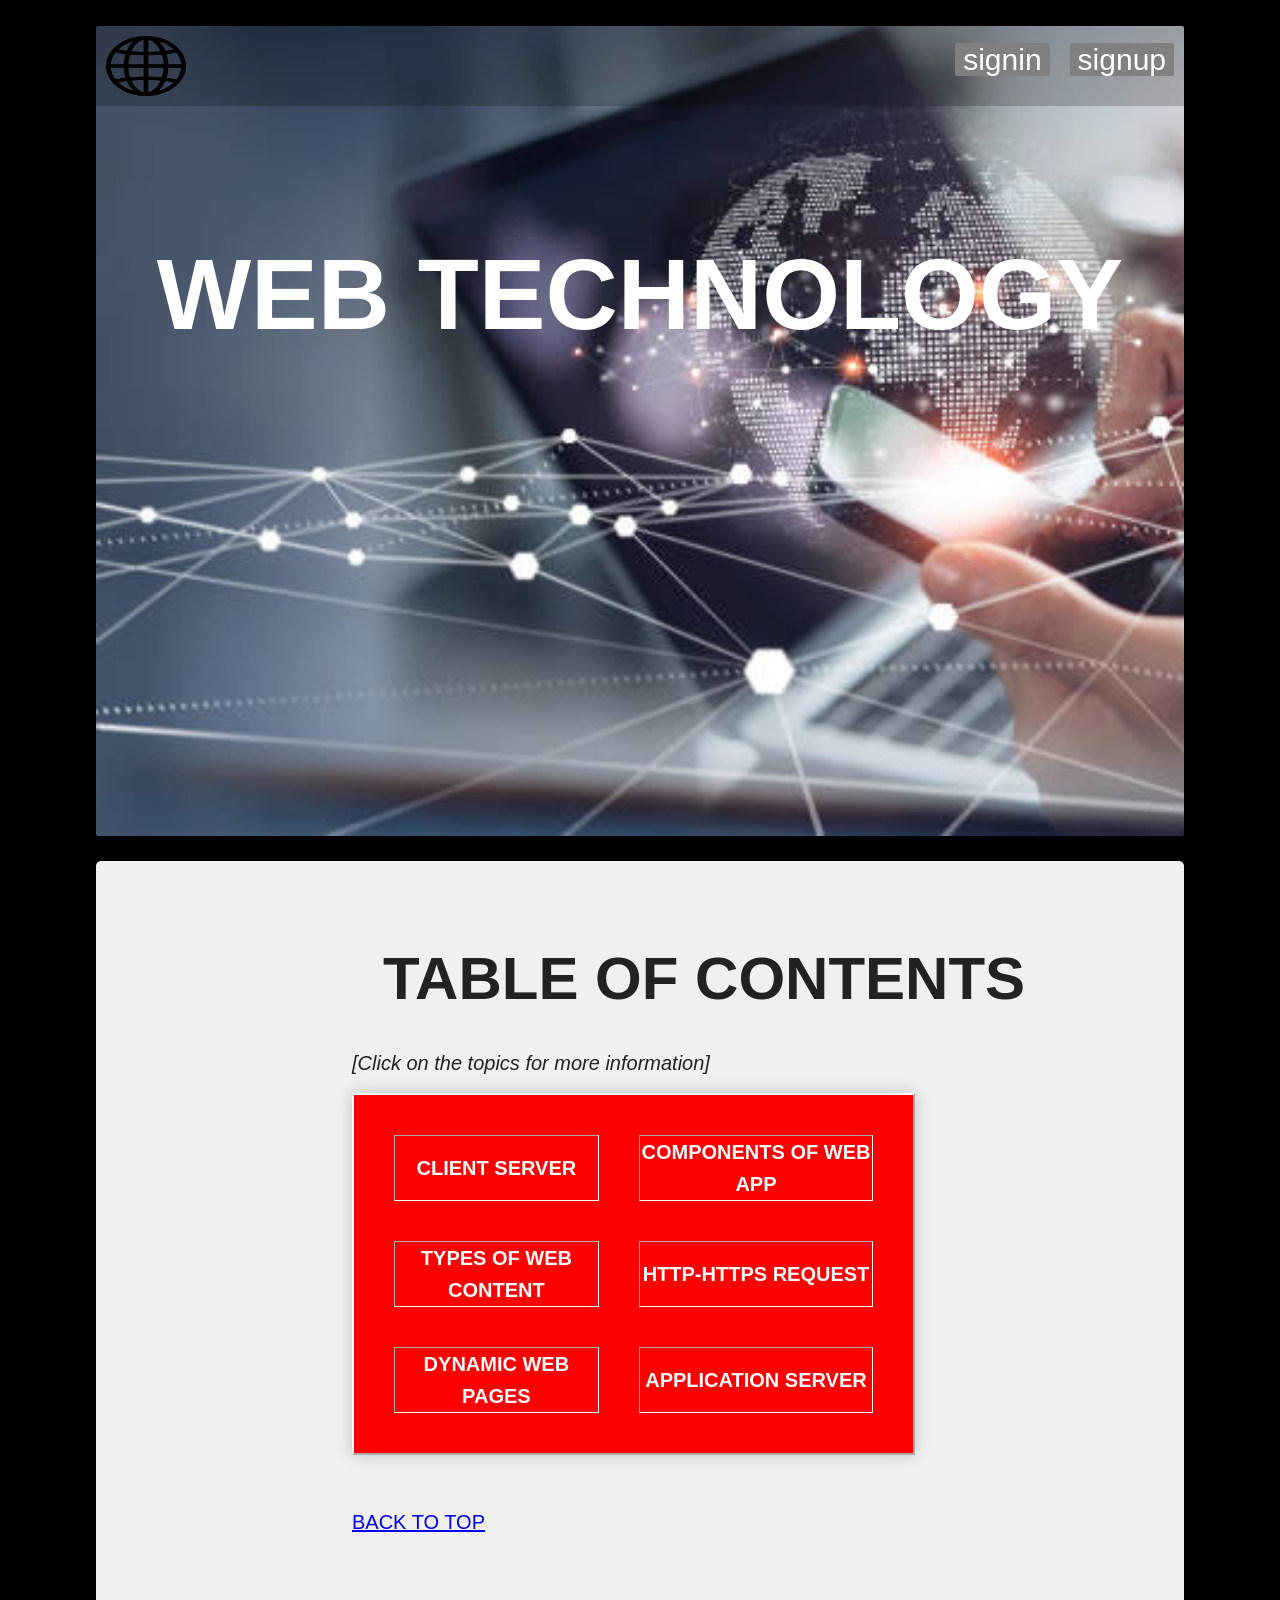
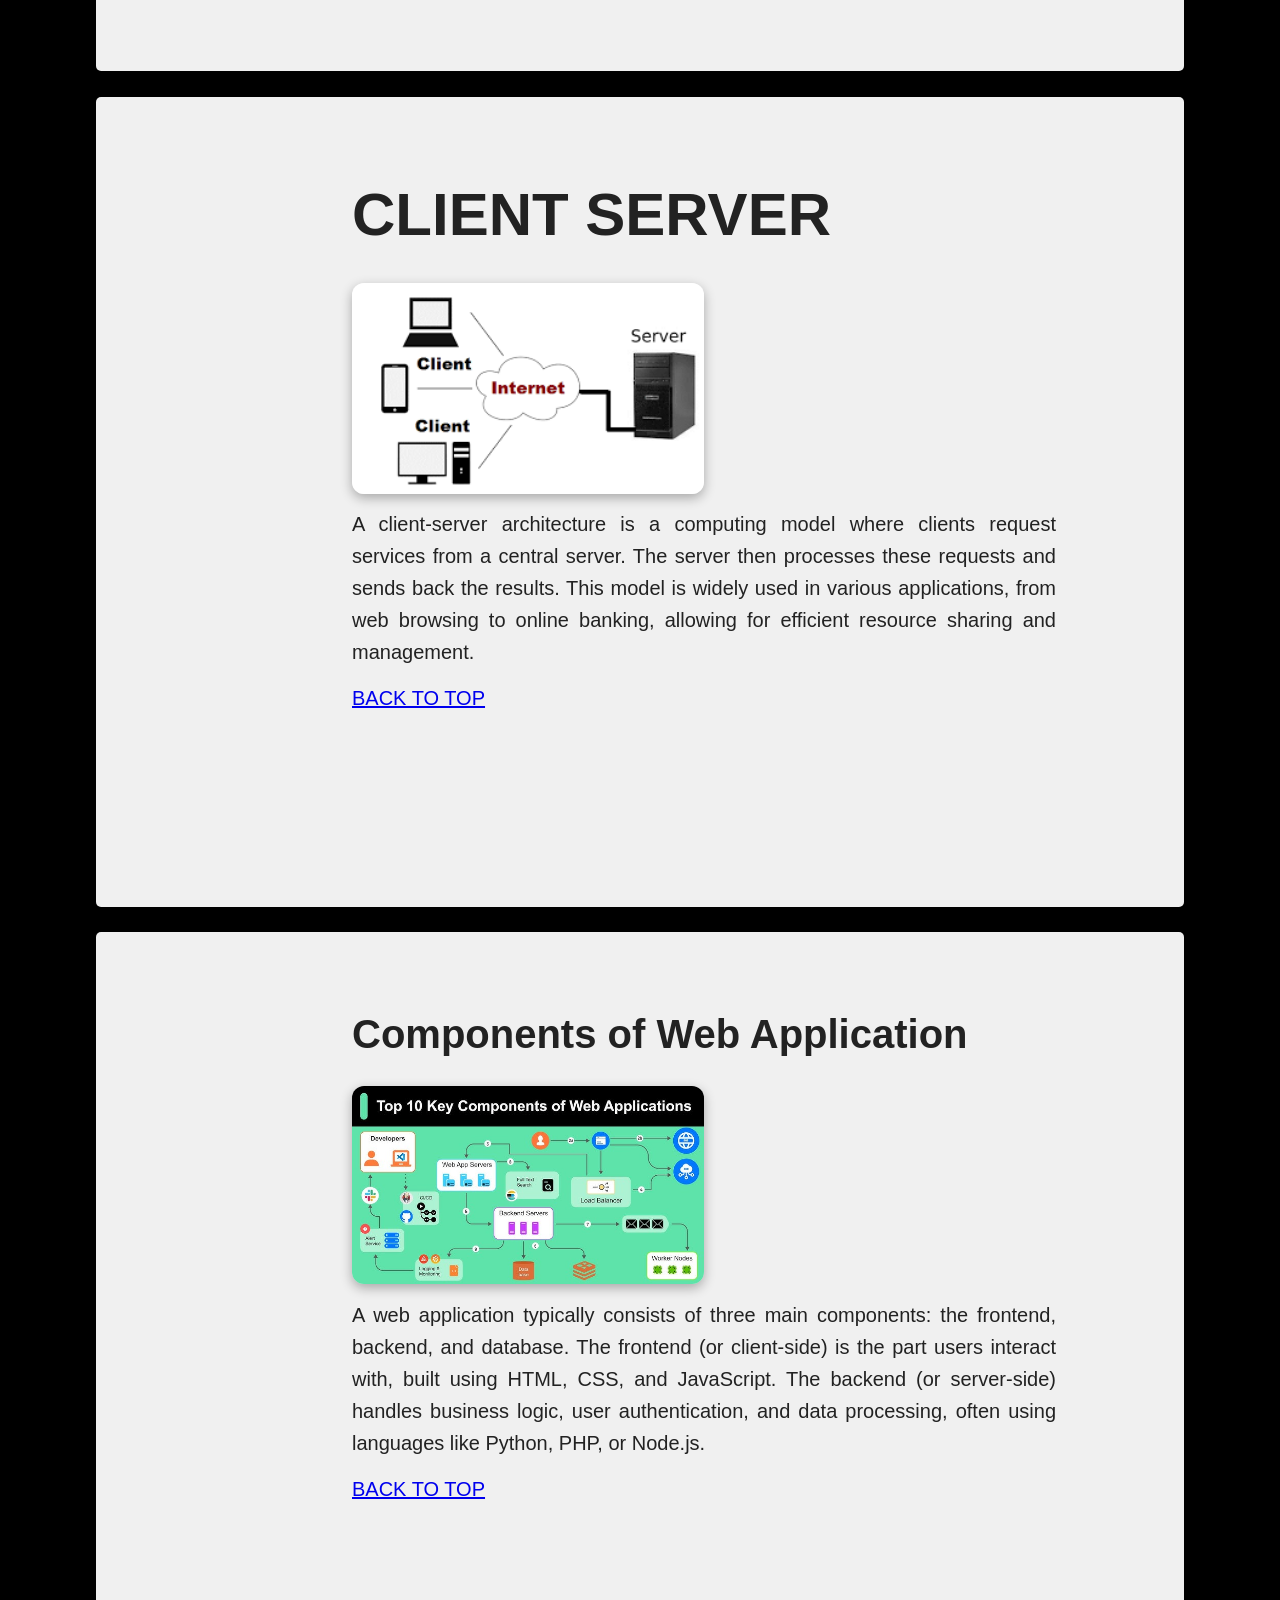
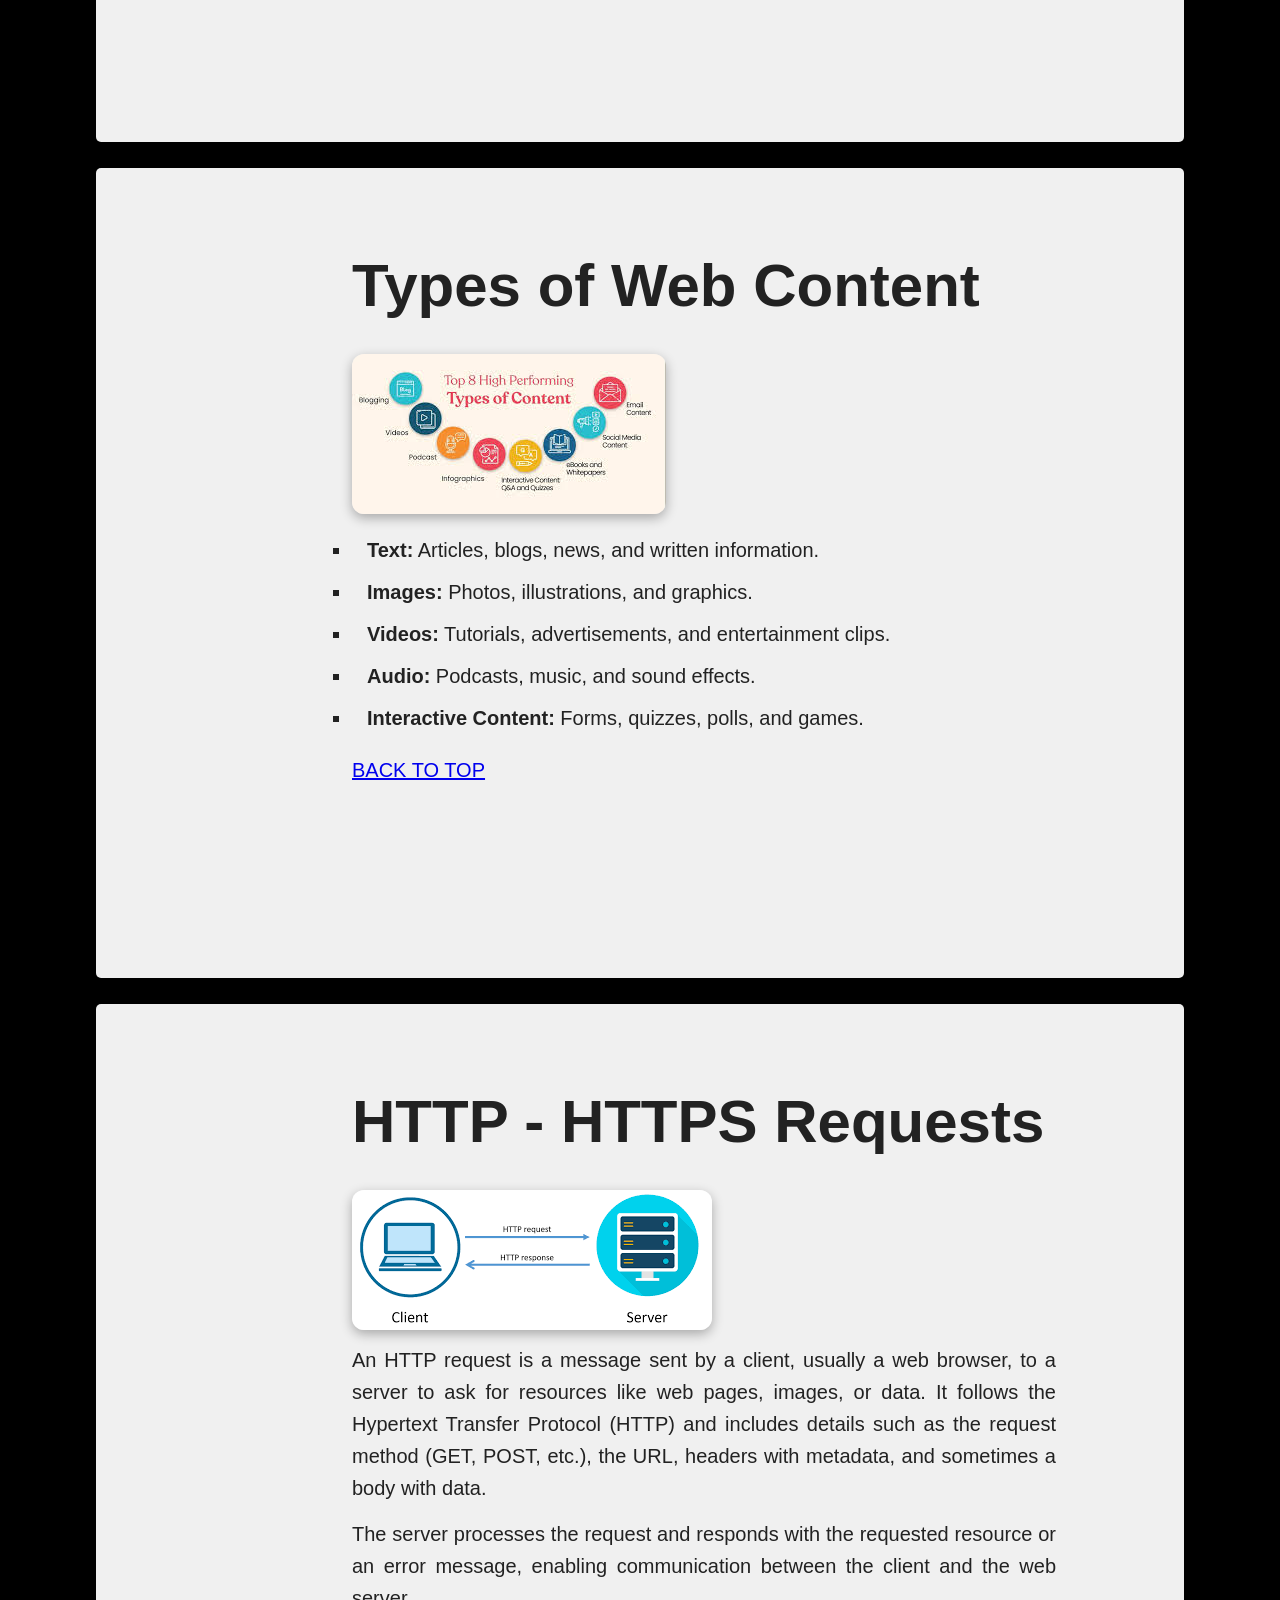
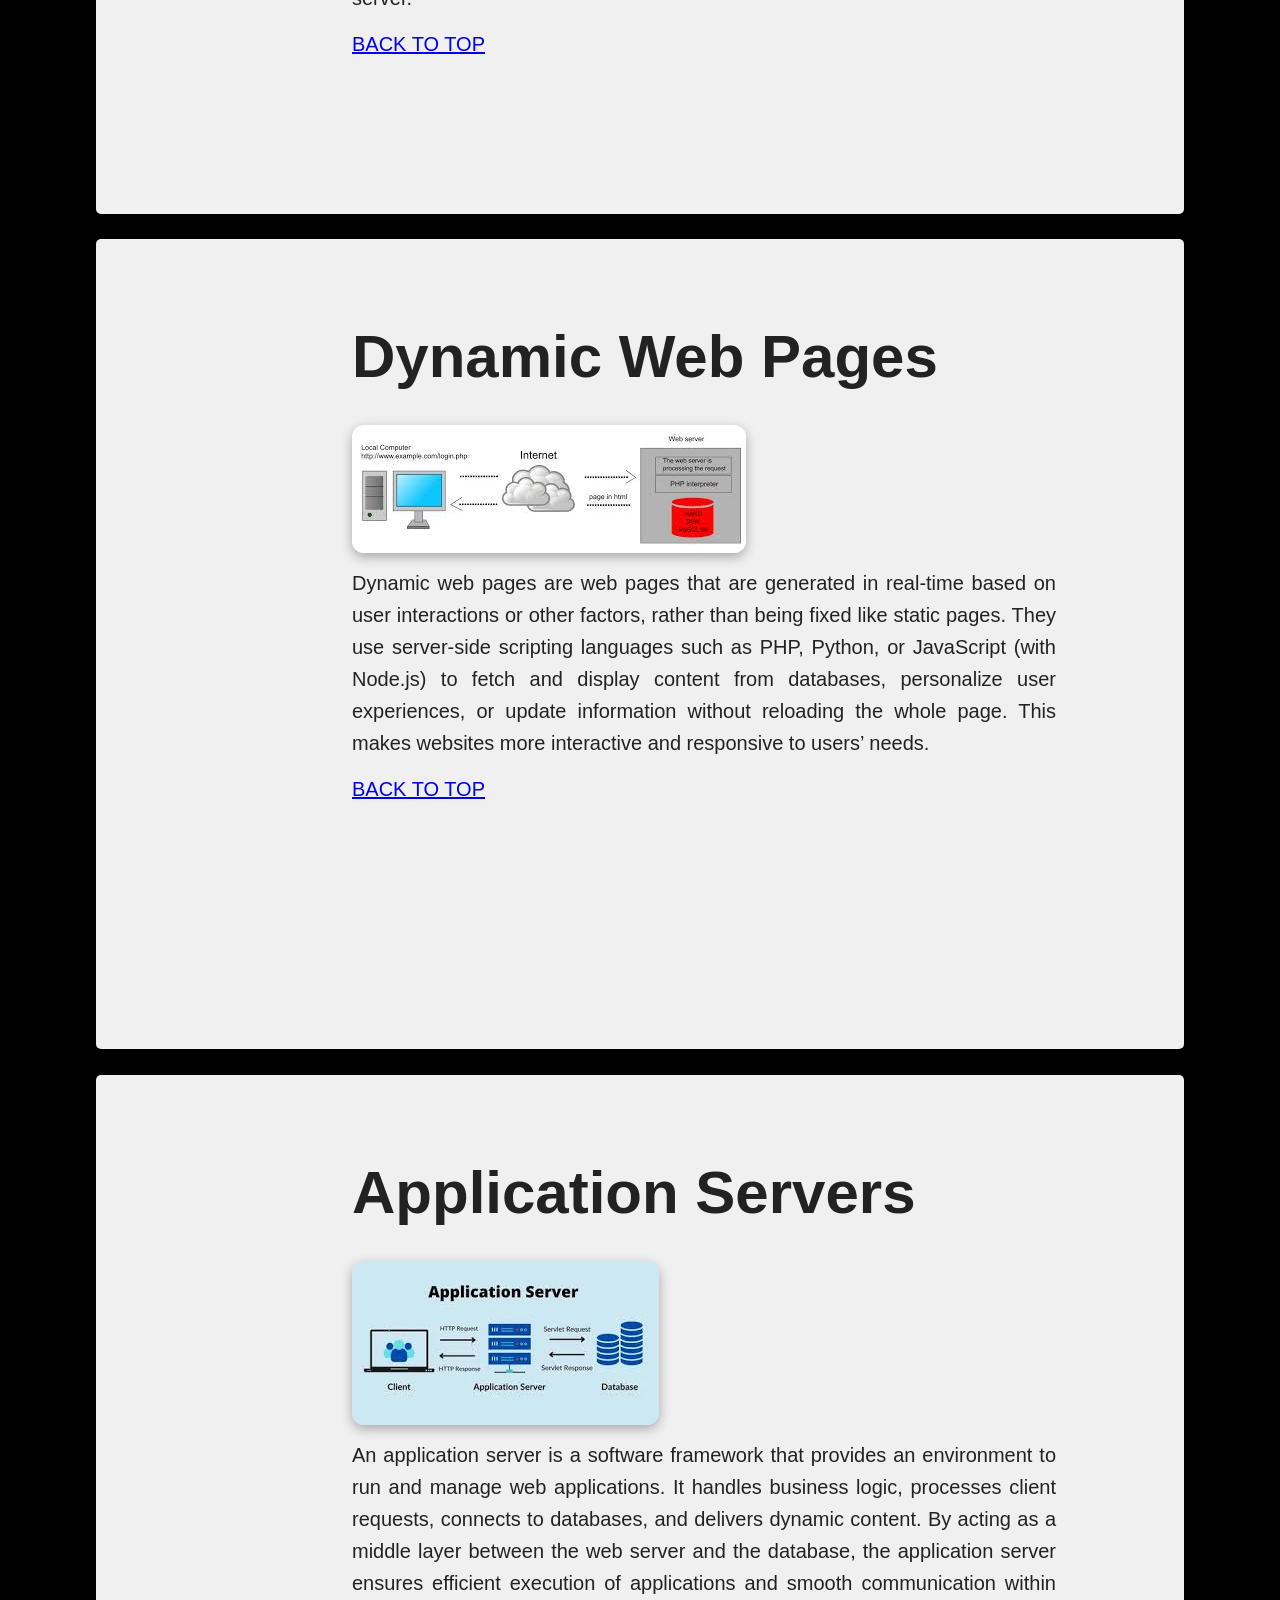
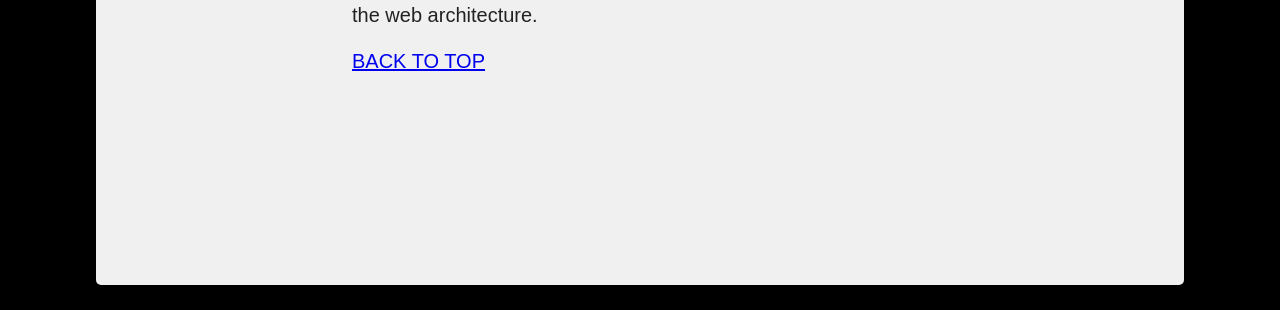
<file: S1/Web-programming/Exercise3/index.html>
<!DOCTYPE html>
<html lang="en">
<head>
    <meta charset="UTF-8">
    <meta name="viewport" content="width=device-width, initial-scale=1.0">
    <title>Webtechnology</title>
    <link rel="stylesheet" href="style.css">
</head>
<body>
    <div class="wrapper">
      <nav class="navbar" id="top">
        <img src="logo.png" width="80px" height="auto">
        <ul>
            <li><a href="#">signin</a></li>
            <li><a href="#">signup</a></li>
        </ul>
        </nav>
        <div class="center">
             <h1>WEB TECHNOLOGY</h1>
        </div>
    </div>
    <!-- Table of contents -->
  <section class="content">
    <h2 align="center">TABLE OF CONTENTS</h2>
    <p><i>[Click on the topics for more information]</i></p>
    <table border="2" cellspacing="40px" cellpadding="60px" width="80%" height="60vh" style="box-shadow: 0 0 15px rgba(0,0,0,0.2);
 background-color: red;color: white; font-size: 20px;border-color: white; ">
      <tr>
        <th><a href="#client">CLIENT SERVER</a></th>
        <th><a href="#components">COMPONENTS OF WEB APP</a></th>
      </tr>
      <tr>
        <th><a href="#types">TYPES OF WEB CONTENT</a></th>
        <th><a href="#http">HTTP-HTTPS REQUEST</a></th>
      </tr>
      <tr>
        <th><a href="#dynamic">DYNAMIC WEB PAGES</a></th>
        <th><a href="#appl">APPLICATION SERVER</a></th>
      </tr>
    </table>
    <br>
    <br>
    <a href="#top" style="font-size: 20px;">BACK TO TOP</a>
  </section>

  <!-- Client Server -->
  <section>
    <h2 id="client" >CLIENT SERVER</h2>
    <img src="client.png" alt="Client Server" width="50%" height="auto" align="center">
    <p>A client-server architecture is a computing model where clients request services from a central server. The server then processes these requests and sends back the results. This model is widely used in various applications, from web browsing to online banking, allowing for efficient resource sharing and management.</p>
      <a href="#top" style="font-size: 20px;">BACK TO TOP</a>
  </section>

  <!-- Components -->
  <section>
    <h2 id="components" style="font-size: 40px;" >Components of Web Application</h2>
    <img src="comp.jpg" alt="Web App Components" width="50%" height="auto">
    <p>A web application typically consists of three main components: the frontend, backend, and database. The frontend (or client-side) is the part users interact with, built using HTML, CSS, and JavaScript. The backend (or server-side) handles business logic, user authentication, and data processing, often using languages like Python, PHP, or Node.js.</p>
    <a href="#top" style="font-size: 20px;">BACK TO TOP</a>
 </section>

  <!-- Types of content -->
  <section>
    <h2 id="types">Types of Web Content</h2>
    <img src="cont.jpg" alt="Types of Content">
    <div class="lists"></div>
    <ul style="margin: 20px auto;">
      <li style="margin: 10px 0;padding-left: 15px;list-style: square;font-size: 20px;"><b>Text:</b> Articles, blogs, news, and written information.</li>
      <li style="margin: 10px 0;padding-left: 15px;list-style: square;font-size: 20px;"><b>Images:</b> Photos, illustrations, and graphics.</li>
      <li style="margin: 10px 0;padding-left: 15px;list-style: square;font-size: 20px;"><b>Videos:</b> Tutorials, advertisements, and entertainment clips.</li>
      <li style="margin: 10px 0;padding-left: 15px;list-style: square;font-size: 20px;"><b>Audio:</b> Podcasts, music, and sound effects.</li>
      <li style="margin: 10px 0;padding-left: 15px;list-style: square;font-size: 20px;"><b>Interactive Content:</b> Forms, quizzes, polls, and games.</li>
    </ul>
    </div>
          <a href="#top" style="font-size: 20px;">BACK TO TOP</a>
  </section>

  <!-- HTTP -->
  <section>
    <h2 id="http">HTTP - HTTPS Requests</h2>
    <img src="htt.png" alt="HTTP HTTPS">
    <p>An HTTP request is a message sent by a client, usually a web browser, to a server to ask for resources like web pages, images, or data. It follows the Hypertext Transfer Protocol (HTTP) and includes details such as the request method (GET, POST, etc.), the URL, headers with metadata, and sometimes a body with data.</p>
    <p>The server processes the request and responds with the requested resource or an error message, enabling communication between the client and the web server.</p>
      <a href="#top" style="font-size: 20px;">BACK TO TOP</a>
  </section>

  <!-- Dynamic -->
  <section>
    <h2 id="dynamic">Dynamic Web Pages</h2>
    <img src="dyn.jpg" alt="Dynamic Pages">
    <p>Dynamic web pages are web pages that are generated in real-time based on user interactions or other factors, rather than being fixed like static pages. They use server-side scripting languages such as PHP, Python, or JavaScript (with Node.js) to fetch and display content from databases, personalize user experiences, or update information without reloading the whole page. This makes websites more interactive and responsive to users’ needs.</p>
      <a href="#top" style="font-size: 20px;">BACK TO TOP</a>
  </section>

  <!-- Application server -->
  <section>
    <h2 id="appl">Application Servers</h2>
    <img src="app.jpg" alt="Application Server">
    <p>An application server is a software framework that provides an environment to run and manage web applications. It handles business logic, processes client requests, connects to databases, and delivers dynamic content. By acting as a middle layer between the web server and the database, the application server ensures efficient execution of applications and smooth communication within the web architecture.</p>
      <a href="#top" style="font-size: 20px;">BACK TO TOP</a>
  </section>

</body>

</html>
</file>
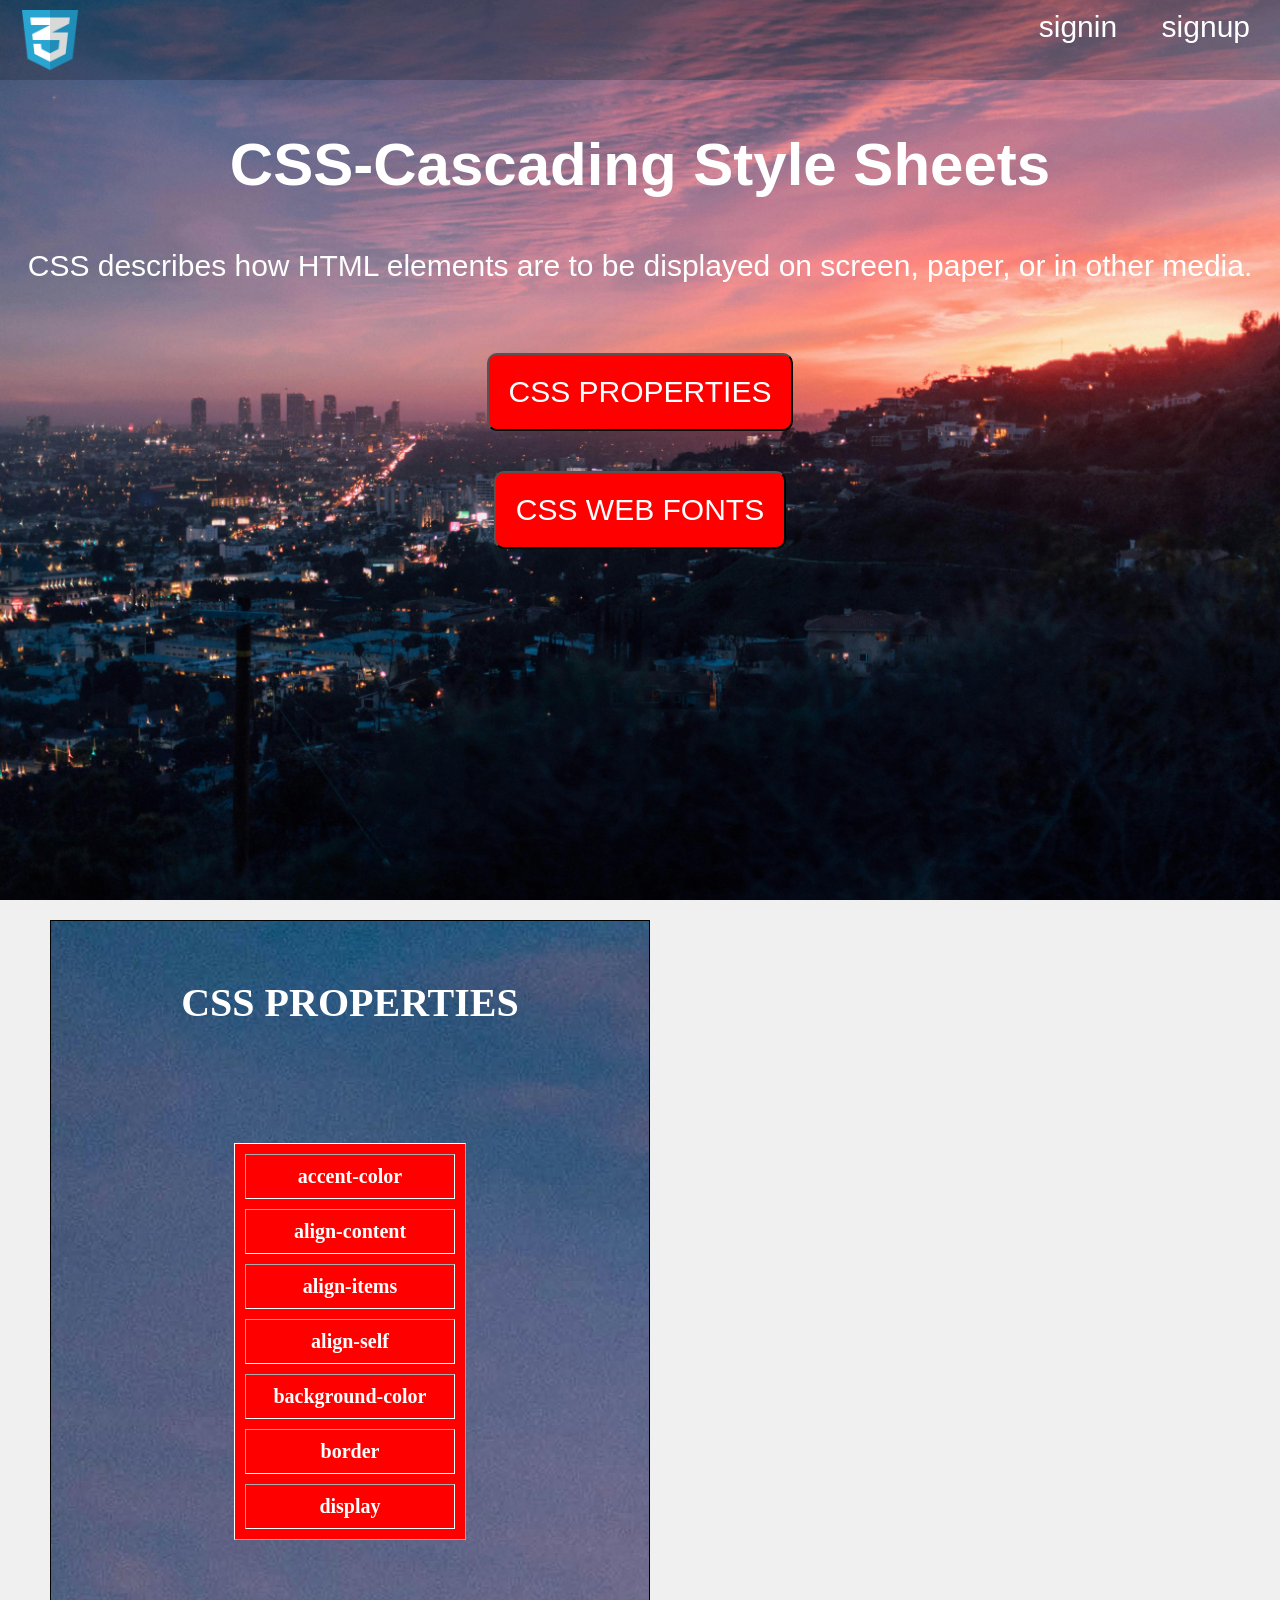
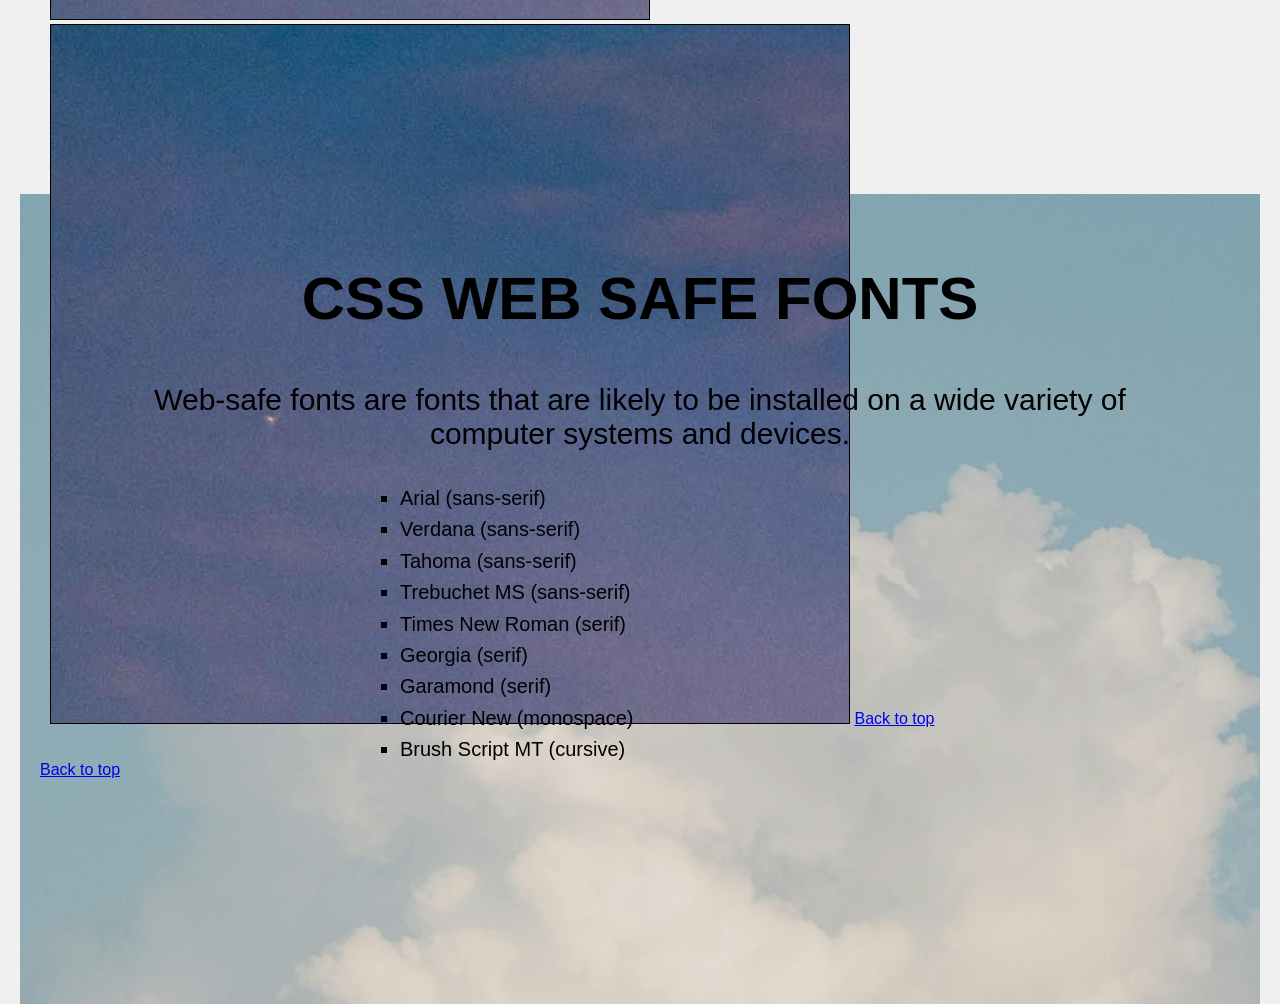
<file: S1/Web-programming/Exercise6/index.html>
<!DOCTYPE html>
<html lang="en">
<head>
    <meta charset="UTF-8">
    <meta name="viewport" content="width=device-width, initial-scale=1.0">
    <title>CSS-Cascading Style Sheets</title>
    <link rel="stylesheet" href="style.css">
    <style>
        #f1{
            background:url(background.jpg);
        }
        #f2{
            background:url(background.jpg);
        }

    </style>
</head>
<body>
    <div class="wrapper">
        <nav class="navbar" id="top">
            <img src="logo.png" width="80px" height="auto">
            <ul>
                <li><a href="#">signin</a></li>
                <li><a href="#">signup</a></li>
            </ul>
        </nav>
        <div class="center">
            <h1 style="color: white;font-size: 60px;text-align: center;margin-top: 50px;">CSS-Cascading Style Sheets</h1>
            <p style="color: white;font-size: 30px;text-align: center;margin-top: 50px;">CSS describes how HTML elements are to be displayed on screen, paper, or in other media.</p>
        </div>
        <div class="buttons">
            <button><a href="#frame">CSS PROPERTIES</a></button>
            <button><a href="#font">CSS WEB FONTS</a></button>
           
        </div>
    </div>
   <div class="framer" id="frame">
    <iframe id="f1" name="frame1"src="links.html" width="600px" height="700px" style="border: 1px solid black;"></iframe>
     <iframe id="f2"name="frame2" width="800px" height="700px" style="border: 1px solid black;;"></iframe>   
    <a href="#top">Back to top</a>
    </div> 
    <div class="fonts" id="font">
         <h2  style="color: black;font-size: 60px;text-align: center;margin-top: 50px;">CSS WEB SAFE FONTS</h2>
    <p style="color: black;font-size: 30px;text-align: center;margin-top: 50px;">Web-safe fonts are fonts that are likely to be installed on a wide variety of <br>computer systems and devices.<br>

</p>    
    <ul type="circle">
    <li>Arial (sans-serif)</li>
    <li>Verdana (sans-serif)</li>
    <li>Tahoma (sans-serif)</li>
    <li>Trebuchet MS (sans-serif)</li>
    <li>Times New Roman (serif)</li>
    <li>Georgia (serif)</li>
    <li>Garamond (serif)</li>
    <li>Courier New (monospace)</li>
    <li>Brush Script MT (cursive)</li>
</ul>
<a href="#top">Back to top</a>
 
</body>
</html>
</file>
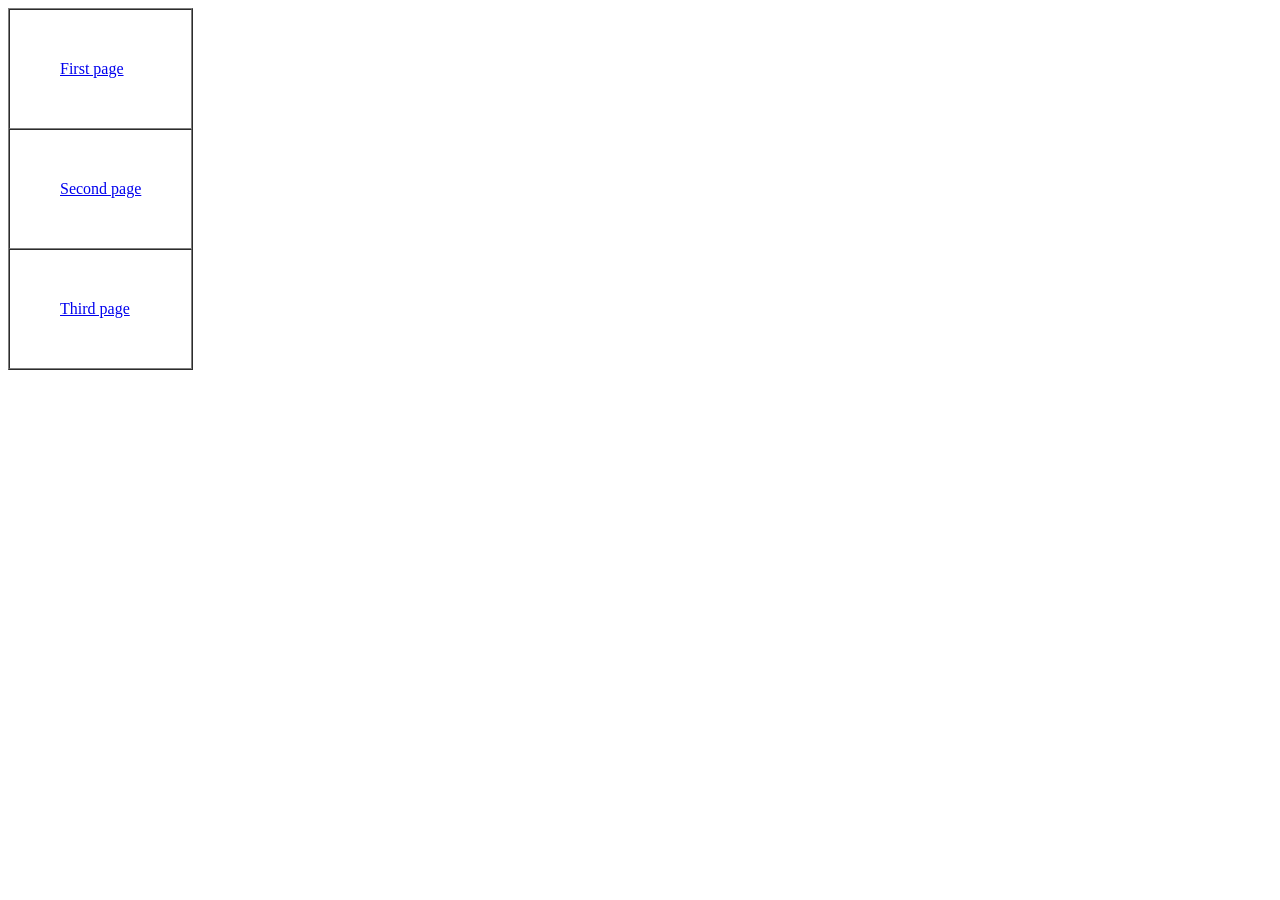
<file: form-table-frame/biodata.html>
<!DOCTYPE html>
<html lang="en">
<head>
    <meta charset="UTF-8">
    <meta name="viewport" content="width=device-width, initial-scale=1.0">
    <title>Document</title>
</head>
<body><table border="1" cellpadding="50" cellspacing="0">
    
<tr>
    <td>
    <a href="assignment\first.html" target="frame2">First page</a></td></tr>
<tr><td> <a href="assignment\sec.html" target="frame2">Second page</a></td></tr>
   <tr><td> <a href="assignment\third.html" target="frame2">Third page</a></td></tr>
 

    </table>
</body>
</html>
</file>
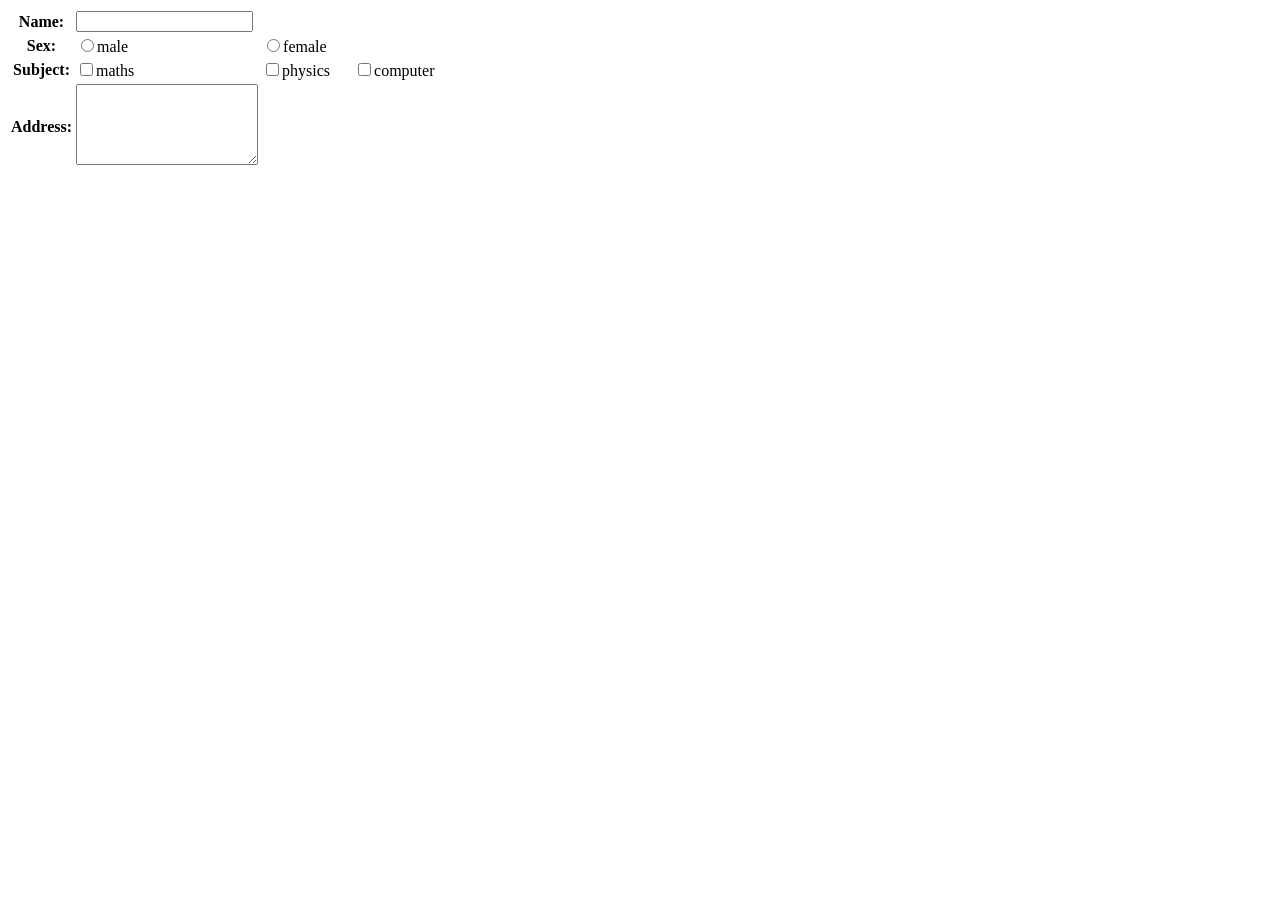
<file: form-table-frame/form.html>
<!DOCTYPE html>
<html lang="en">
<head>
    <meta charset="UTF-8">
    <meta name="viewport" content="width=device-width, initial-scale=1.0">
    <title>Document</title>
</head>
<body>
    <form>
        <table>
          <tr>
            <th>Name:</th>
           <td><input type="text"></td> 
        </tr>
        <tr>
             <th>Sex:</th>
            <td><input type="radio" name="abc">male</td>
            <td><input type="radio" name="abc">female</td>
        </tr>
        <tr>
            <th>Subject:</th>
            <td><input type="checkbox">maths</td>
            <td><input type="checkbox">physics</td>
            <td>&nbsp;&nbsp;&nbsp;&nbsp;&nbsp;<input type="checkbox">computer</td>
        </tr>
        <tr>
            <th>Address:</th>
            <td><textarea rows="5" cols="20"></textarea></td>
        </tr>
        </table>
    </form>
</body>
</html>
</file>
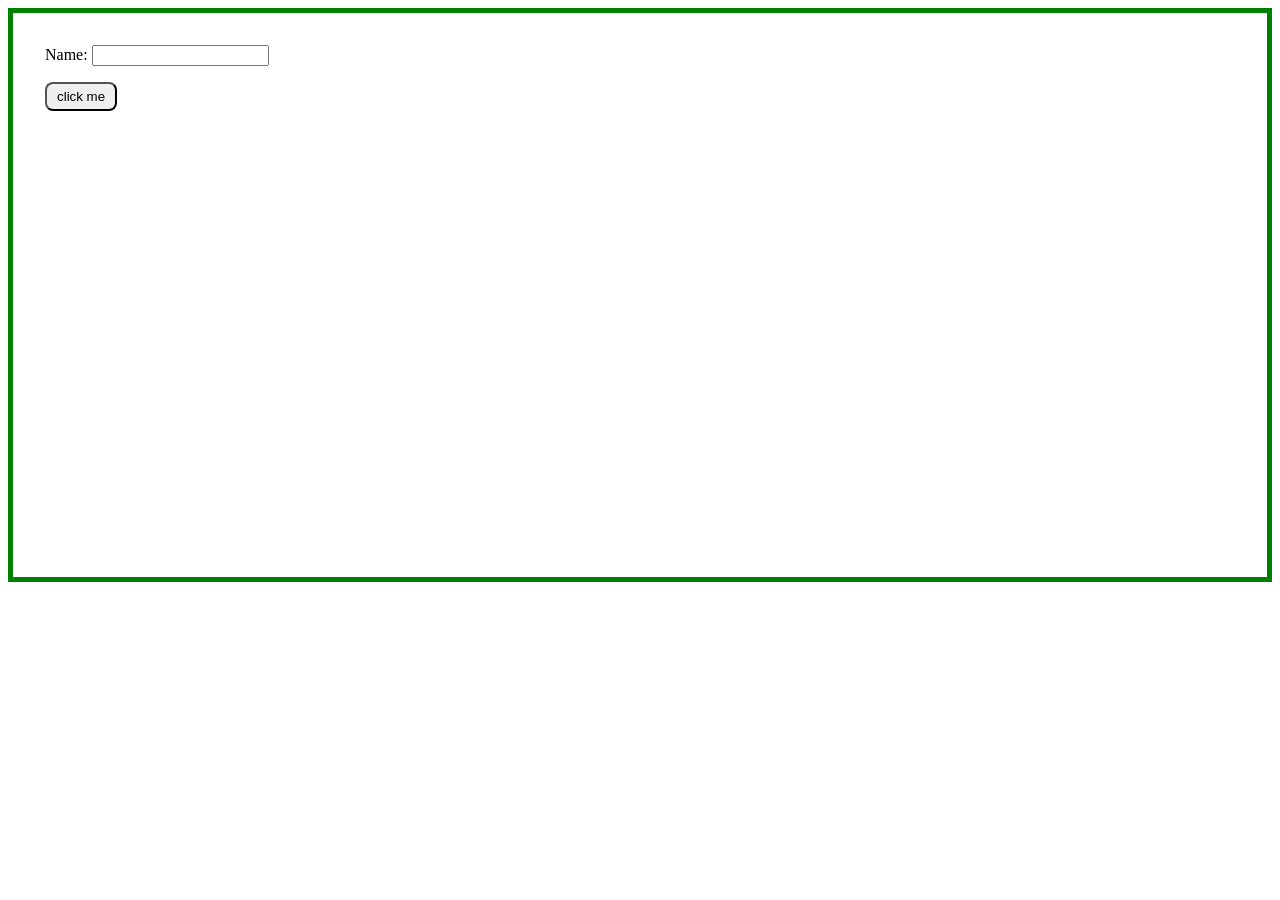
<file: form-table-frame/formhandling.html>
<!DOCTYPE html>
<html lang="en">
<head>
    <meta charset="UTF-8">
    <meta name="viewport" content="width=device-width, initial-scale=1.0">
    <title>Document</title>
    <style>
        .form {
            border: 5px solid green;
            height: 500px;
            padding: 2rem;
        }
        .btn {
            padding: 5px 10px;
            color: #000;
            border-radius: 0.5rem;
        }
        input[type="textbox"]{
            border-radius: 23px;
        }
        #para {
            color: red;
        }

        </style>
</head>
<body>
    <form name="myForm" >
        <div class="form"> Name:
             <input type="text" id="abc" required>
             <p id="para"></p>
            <button class="btn" onclick="myfunction()">click me</button> 
             <!-- <input type="submit" value="click here" onsubmit="myfunction()"> -->
        </div>
    </form>
    <script>
        function myfunction()
        {
            let x=document.forms["myForm"]["abc"].value;
            if(x==="")
            {
                let x = "Name cannot be empty"
                //alert(x);
                document.getElementById("para").innerHTML = x;
            }
            if(!isNaN(x))
            {
                alert("invalid");
            }
        }
    </script>
</body>
</html>
</file>
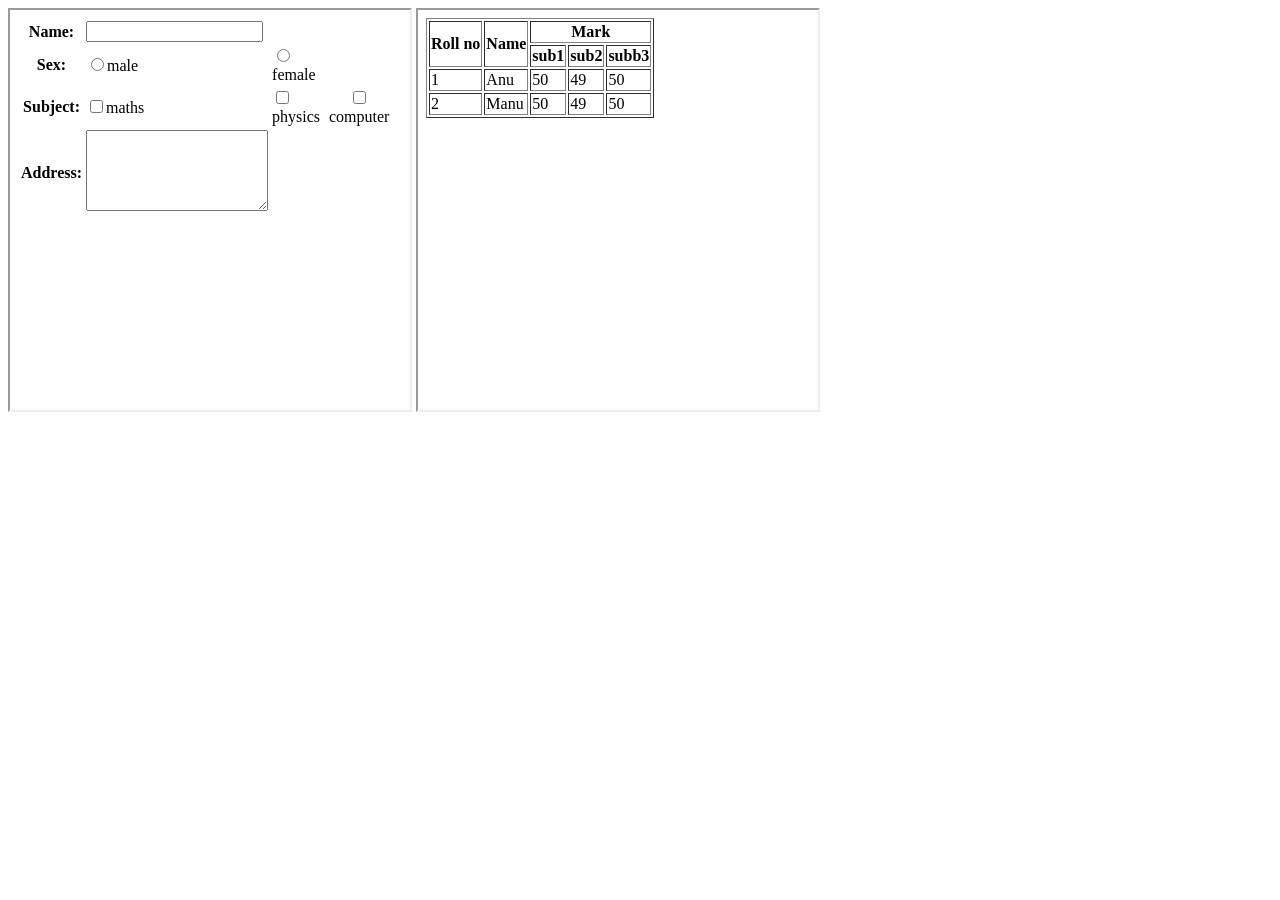
<file: form-table-frame/Frameset.html>
<!DOCTYPE html>
<html lang="en">
<head>
    <meta charset="UTF-8">
    <meta name="viewport" content="width=device-width, initial-scale=1.0">
    <title>Frameset</title>
</head>
<iframe src='form.html' width="400px" height="400px">
</iframe>
<iframe src="table2.html" width="400px" height="400px"></iframe>

</html>
</file>
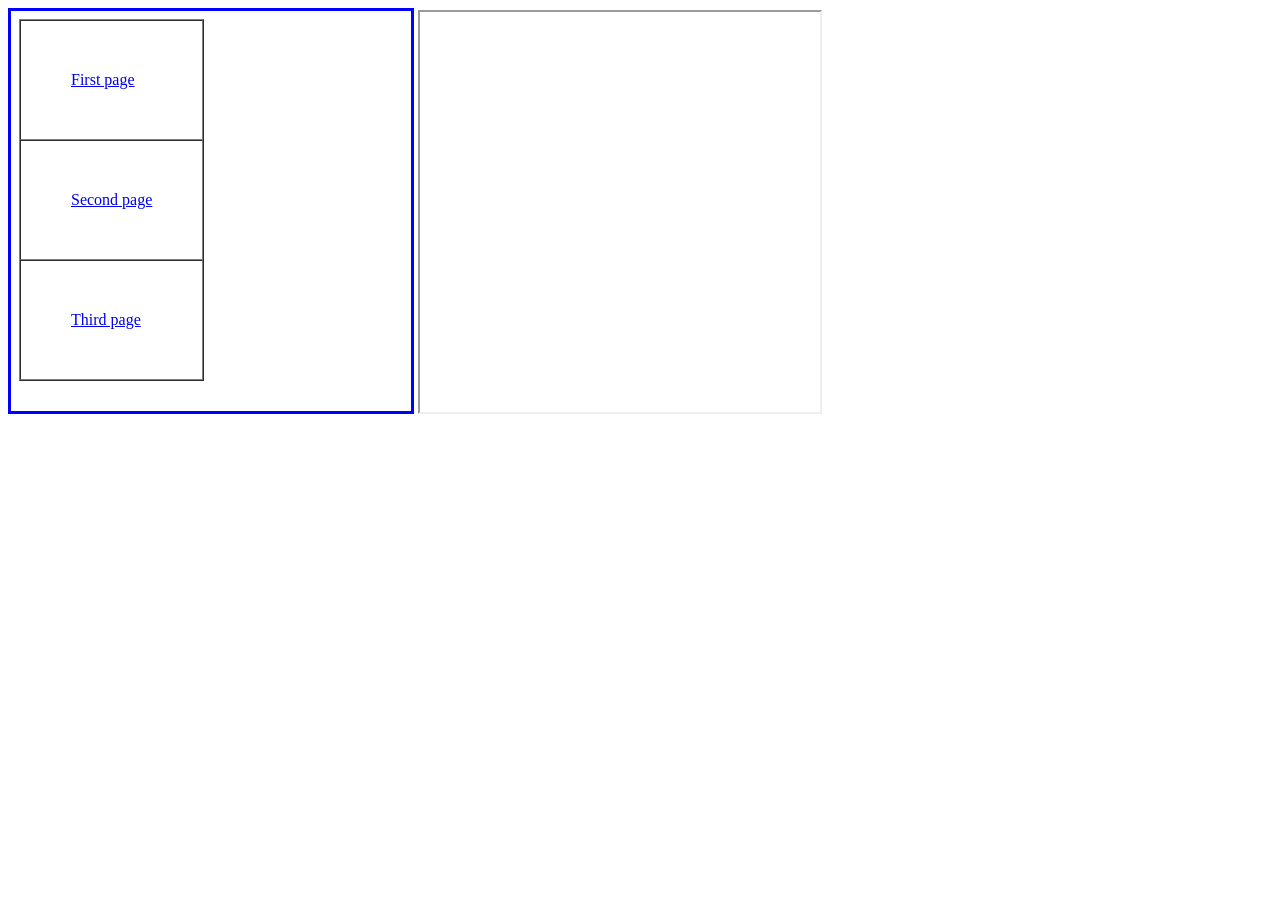
<file: form-table-frame/iframe_biodata.html>
<!DOCTYPE html>
<html lang="en">
<head>
    <meta charset="UTF-8">
    <meta name="viewport" content="width=<device-width>, initial-scale=1.0">
    <title>Document</title>
</head>
<iframe src='biodata.html' width="400px" height="400px" name="frame1" style="border: 3px solid blue;"></iframe>
<iframe name="frame2" width="400px" height="400px"></iframe>
<body>
    
</body>
</html>
</file>
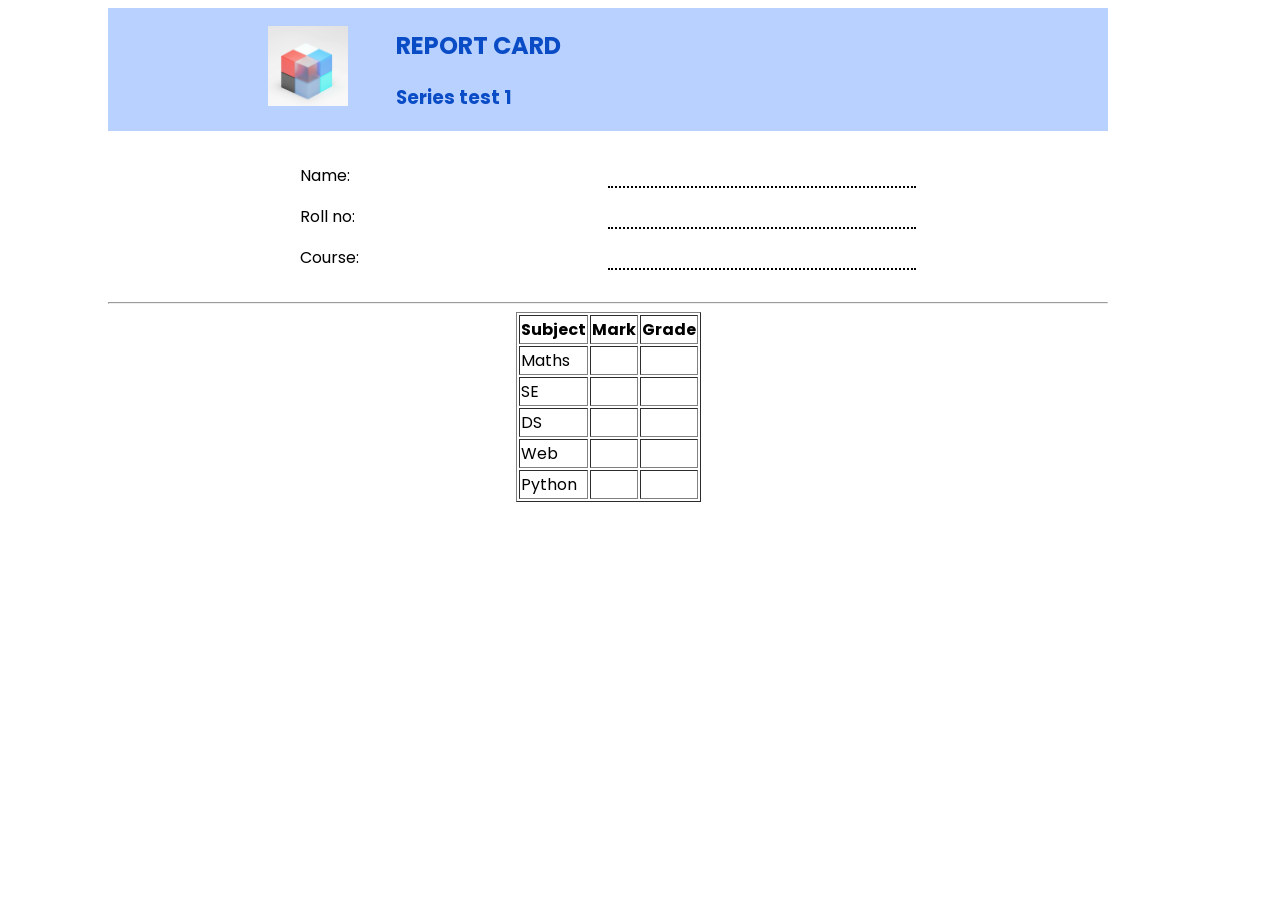
<file: form-table-frame/report.html>
<!DOCTYPE html>
<html lang="en">
<head>
    <link rel="preconnect" href="https://fonts.googleapis.com">
<link rel="preconnect" href="https://fonts.gstatic.com" crossorigin>
<link href="https://fonts.googleapis.com/css2?family=Poppins:ital,wght@0,100;0,200;0,300;0,400;0,500;0,600;0,700;0,800;0,900;1,100;1,200;1,300;1,400;1,500;1,600;1,700;1,800;1,900&display=swap" rel="stylesheet">
    <meta charset="UTF-8">
    <meta name="viewport" content="width=device-width, initial-scale=1.0">
    <title>Document</title>
    <style>
        body{
            font-family: "Poppins";
        }
        section {
            max-width: 1200px;
        }
        .container {
            max-width: 1000px;
            margin: 0 auto;
        }
        .container-first {
            background-color :rgb(185, 209, 254);
            display: flex;
            align-items: center;
        }
        img {
            max-width: 100%;
        }
        .img-box {
            width: 80px;
        }
        .title-box {
            display: flex;
            gap: 3em;
            align-items: center;
            padding-left: 10em;

        }
        .text-box{
            color:rgb(10, 76, 198);

        }
   .details-box{
    margin-top: 2rem;
    margin-bottom: 2rem;
    padding-inline:12rem ;
    display: grid;
    gap: 1rem;
    column-gap: 0;
    grid-template-columns: 1fr 1fr;
   }
   table {
    margin: 0 auto;
   }
   
    </style>
</head>
<body>
    <section>
    <div class="container container-first">
        <div class="title-box">
            <div class="img-box"><img class="logo" src="sunder-muthukumaran-fd6K_OFlnRA-unsplash.jpg" alt=""></div>
            <div class="text-box">
                <h2>REPORT CARD</h2>
                <h3>Series test 1</h3>
            </div>
        </div>
    </div>
    <div class="container container-second">
        <div class="details-box">
            
            <label>Name:</label>
            <input type="text" style="border: none; border-bottom: 2px dotted black; outline: none;">

            <label>Roll no:</label>
            <input type="text" style="border: none; border-bottom: 2px dotted black; outline: none;">

            <label>Course:</label>
            <input type="text" style="border: none; border-bottom: 2px dotted black;">

        </div>
        <hr>
        <div class="marks-box">
            <table border="1">
                <tr>
                    <th>Subject</th>
                    <th>Mark</th>
                    <th>Grade</th>
                </tr>
                <tr>
                    <td>Maths</td>
                    <td></td>
                    <td></td>
                </tr>
                <tr>
                    <td>SE</td>
                    <td></td>
                    <td></td>
                </tr>
                <tr>
                    <td>DS</td>
                    <td></td>
                    <td></td>
                </tr>
                <tr>
                    <td>Web</td>
                    <td></td>
                    <td></td>
                </tr>
                <tr>
                    <td>Python</td>
                    <td></td>
                    <td></td>
                </tr>
            </table>
        </div>
    </div>
    <div class="container container-third">
        <p></p>
        <div class="add-box"></div>
    </div>
    </section>
</body>
</html>
</file>
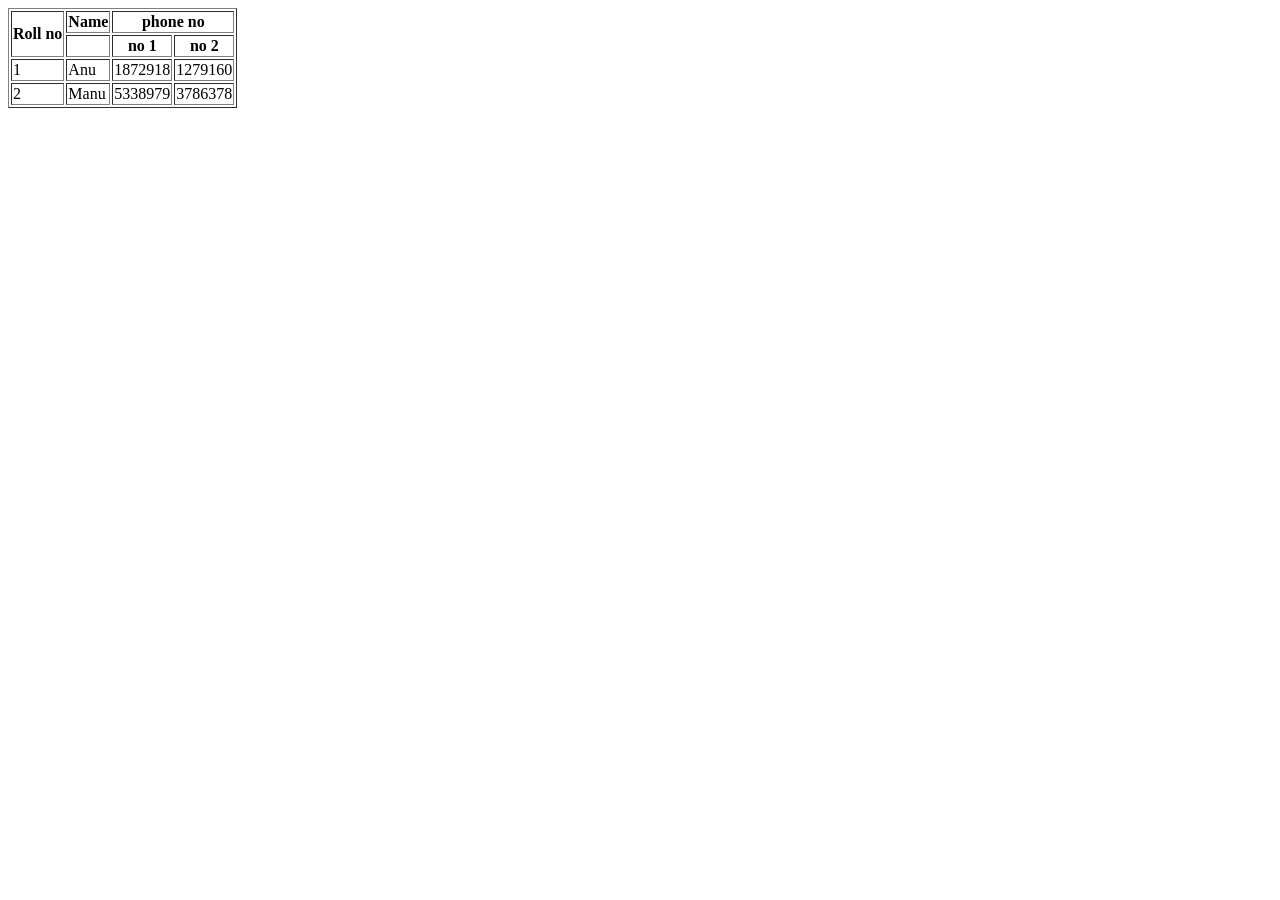
<file: form-table-frame/table.html>
<!DOCTYPE html>
<html lang="en">
<head>
    <meta charset="UTF-8">
    <meta name="viewport" content="width=device-width, initial-scale=1.0">
    <title>Document</title>
</head>
<body>
    <table border="1">
        <tr>
            <th rowspan="2">Roll no</th>
            <th>Name</th>
            <th colspan="2">phone no</th>
            
        </tr>
        <tr>
            <th></th>
            <th>no 1</th> 
            <th>no 2</th>     
          </tr>
        <tr>
            <td>1</td>
            <td>Anu</td>
            <td>1872918</td>
            <td>1279160</td>
        </tr>
        <tr>
            <td>2</td>
            <td>Manu</td>
            <td>5338979</td>
            <td>3786378</td>
        </tr>
    </table>
</body>
</html>
</file>
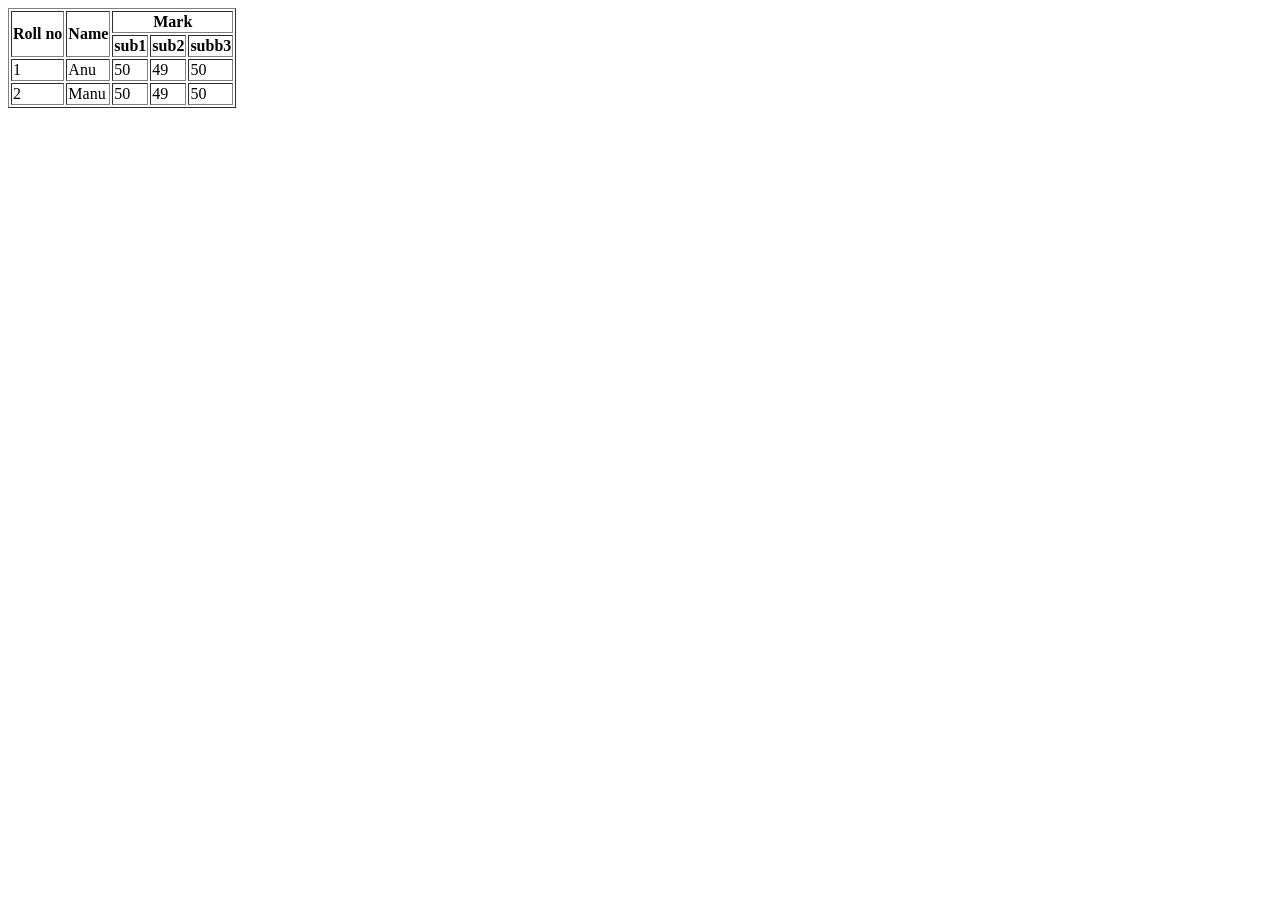
<file: form-table-frame/table2.html>
<!DOCTYPE html>
<html lang="en">
<head>
    <meta charset="UTF-8">
    <meta name="viewport" content="width=device-width, initial-scale=1.0">
    <title>Document</title>
</head>
<body>
    <table border="1">
        <tr>
            <th rowspan="2">Roll no</th>
            <th rowspan="2">Name</th>
            <th colspan="3" align="center">Mark</th>
        </tr>
        <tr>
            <th>sub1</th>
            <th>sub2</th>
            <th>subb3</th>
        </tr>
        <tr>
          <td>1</td>
          <td>Anu</td>
          <td>50</td>
          <td>49</td>
          <td>50</td>
        </tr>
         <tr>
          <td>2</td>
          <td>Manu</td>
          <td>50</td>
          <td>49</td>
          <td>50</td>
        </tr>
    </table>
</body>
</html>
</file>
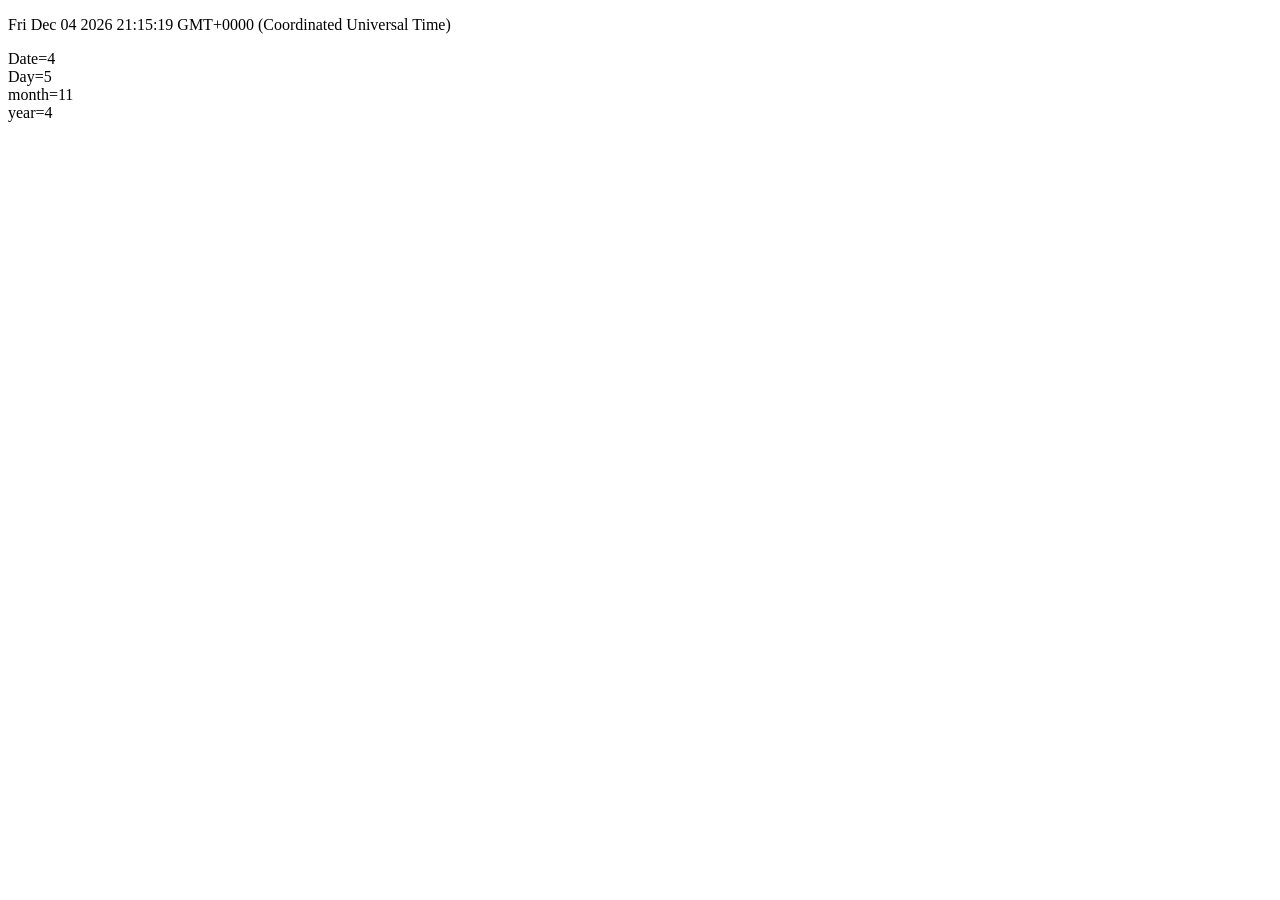
<file: S1/Web-programming/calender/datetime.html>
<!DOCTYPE html>
<html lang="en">
<head>
    <meta charset="UTF-8">
    <meta name="viewport" content="width=device-width, initial-scale=1.0">
    <title>Document</title>
</head>
<body>
    <p id="abc"></p>
</body>
    <script>
     var d=new Date();
     document.getElementById("abc").innerHTML=d;
     var b=d.getDate();
     document.writeln("Date="+b);
     document.writeln("<br>");
     var c=d.getDay();
     document.writeln("Day="+c);
     document.writeln("<br>");
     var e=d.getMonth();
     document.writeln("month="+e);
     document.writeln("<br>");
     var f=d.getFullYear();
     document.writeln("year="+b);
     document.writeln("<br>");
     </script>
</html>
</file>
<file: S1/Web-programming/Exercise3/style.css>
*{
    margin: 0;
    padding: 0;
    box-sizing: border-box;
}
body{
    background-color: black;
    line-height: 1.6;
    color: #222;
    font-family: 'Segoe UI', Tahoma, Geneva, Verdana, sans-serif;
}
.wrapper{
    background: url("ima.jpg");
    background-repeat: no-repeat;
    background-size: cover;
    height: 90vh;
    width: 85%;
    margin: 2% auto;
    border-radius: 2px;
    
}
.navbar{
    background-color: rgb(0,0,0,0.2);
    height: 80px;
    display:flex;
    justify-content:space-between;
    padding: 10px 10px;
    
}

.navbar ul{
    list-style: none;
    display: flex;
    justify-content: space-between;
    gap:20px;
}

.navbar ul li a{
    text-decoration: none;
    font-size: 30px;
    color:white;
    font-family: Arial, Helvetica, sans-serif;
    background-color: gray;
    padding: 0 8px;
    border-radius: 2px;
}
.navbar ul li a:hover{
    background-color: red;
    padding: 0 8px;
    border-radius: 2px;
    transition: 0.4s;
}

.center h1{
    text-align: center;
    color: white;
    font-weight: bold;
    font-size: 100px;
    font-family: 'Franklin Gothic Medium', 'Arial Narrow', Arial, sans-serif;
    margin-top: 10%;
}
section{
    height:90vh;
    background: #f0f0f0;
    width:85%;
    padding: 50px 10%;
    margin:2% auto;
    border-radius: 5px;
    padding-left: 20%;

}
h2{
    font-size:60px;
   margin: 20px auto;
 
}

table a{
    text-decoration: none;
    color:white;
}
table a:hover{
    background-color: #222;
    padding: 0 16px;
    transition: 0.4s;
    border-radius: 2px;
}
p{
    font-size: 20px;
     margin: 2% auto;
     text-align:justify;
}
section img {
     display: block; 
      max-width: 60%;
      border-radius: 12px;
      box-shadow: 0 4px 12px rgba(0,0,0,0.3);
      }
</file>
<file: S1/Web-programming/Exercise6/style.css>
*{
    margin: 0;
    padding: 0;
    box-sizing: border-box;
}
body{
    font-family: Verdana, Geneva, Tahoma, sans-serif;
    background-color: #f0f0f0;
}
.wrapper{
    background: url("background.jpg");
    background-repeat: no-repeat;
    background-size: cover;
    height:100vh;
}
.navbar{
    height: 80px;
    width: 100%;
    background-color: rgb(0,0,0,0.2);
    
}
.navbar img{
    margin: 0 10px;
    padding: 10px;
}
.navbar ul{
   
    float: right;
    margin-right: 10px;
    margin-top: 10px;
}
.navbar ul li{
    display: inline-block;
    margin: 0 20px;
    list-style: none;
   
}
.navbar ul li a{
 text-decoration: none;
 color: white;
 font-size: 30px;

}
.navbar ul li a:hover{
    background-color: red;
    border-radius: 2px;
    padding: 0 15px;
    transition: 0.4s;
}
.buttons{
    display: flex;
    flex-direction: column;
    align-items: center;
    margin-top: 50px;
}
.buttons button{
    padding: 20px;
    background-color: red;
    border-radius: 10px;
    margin:20px;
    

}
.buttons button a{
    text-decoration: none;
    color: white;
    font-size: 30px;
}
.buttons button:hover{
    background-color: rgb(0,0,0,0.2);
   
}
.framer{
   
    height: 90vh;
    margin-top: 20px;
    margin-left: 50px;
}
.fonts{
   background:url("bg.jpg");
   background-repeat: no-repeat;
   background-size: cover;
    height: 90vh;
    margin-top: 5%;
    margin-left: 20px;
    margin-right: 20px;
    padding: 20px;
}
.fonts ul {
    margin-left: 30%;
    margin-top: 3%;
  
}
.fonts ul li{
    list-style: square;
    margin-top: 1%;
    font-size: 20px;
}
</file>
